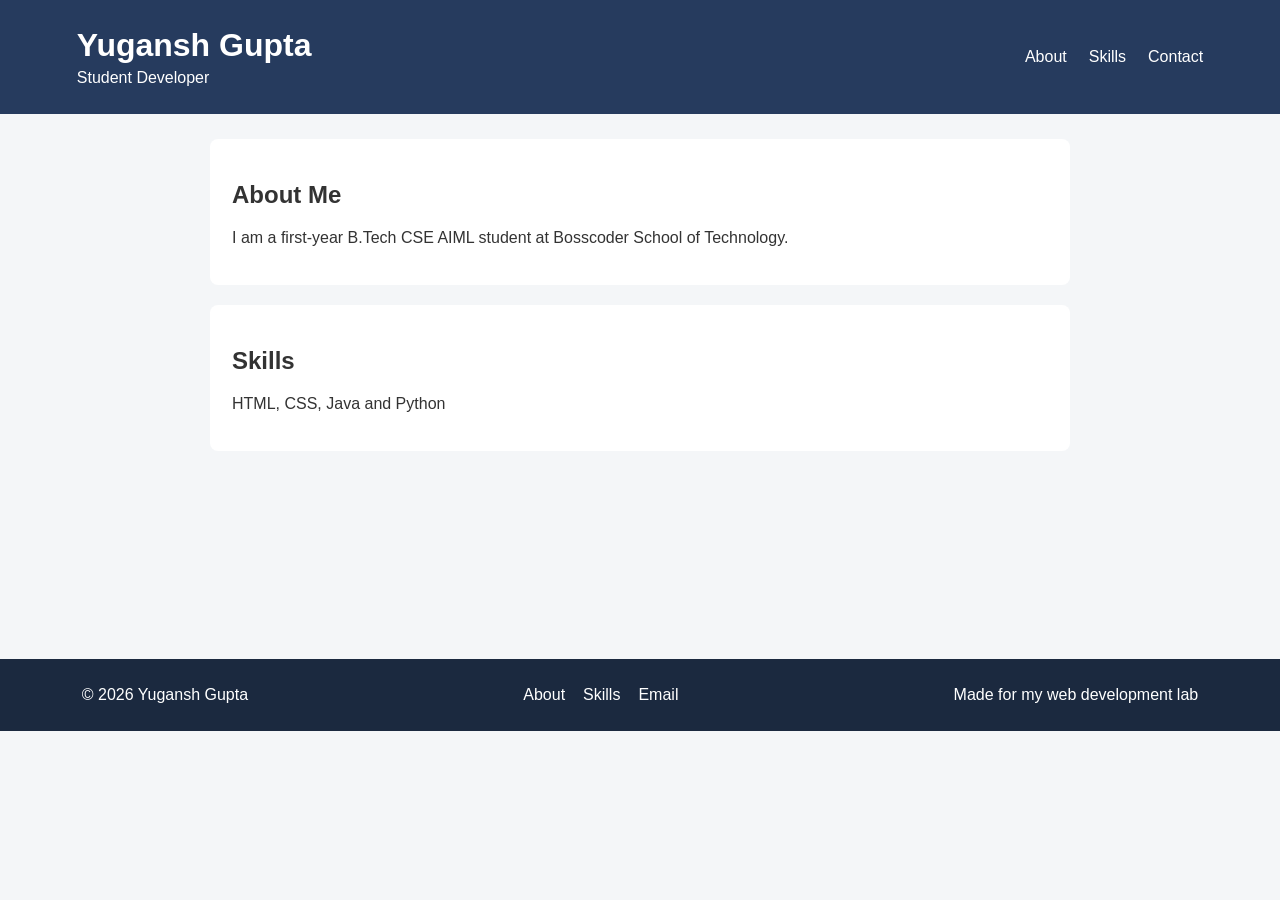
<file: P10/index.html>
<!DOCTYPE html>
<html lang="en">
<head>
    <meta charset="UTF-8">
    <meta name="viewport" content="width=device-width, initial-scale=1.0">
    <title>Portfolio Header and Footer with Flexbox</title>
    <link rel="stylesheet" href="style.css">
</head>
<body>
    <header class="header">
        <div class="logo">
            <h1>Yugansh Gupta</h1>
            <p>Student Developer</p>
        </div>
        <nav>
            <a href="#about">About</a>
            <a href="#skills">Skills</a>
            <a href="#contact">Contact</a>
        </nav>
    </header>

    <main>
        <section id="about">
            <h2>About Me</h2>
            <p>I am a first-year B.Tech CSE AIML student at Bosscoder School of Technology.</p>
        </section>
        <section id="skills">
            <h2>Skills</h2>
            <p>HTML, CSS, Java and Python</p>
        </section>
    </main>

    <footer class="footer" id="contact">
        <p>© 2026 Yugansh Gupta</p>
        <div class="footer-links">
            <a href="#about">About</a>
            <a href="#skills">Skills</a>
            <a href="mailto:your-email@example.com">Email</a>
        </div>
        <p>Made for my web development lab</p>
    </footer>
</body>
</html>
</file>
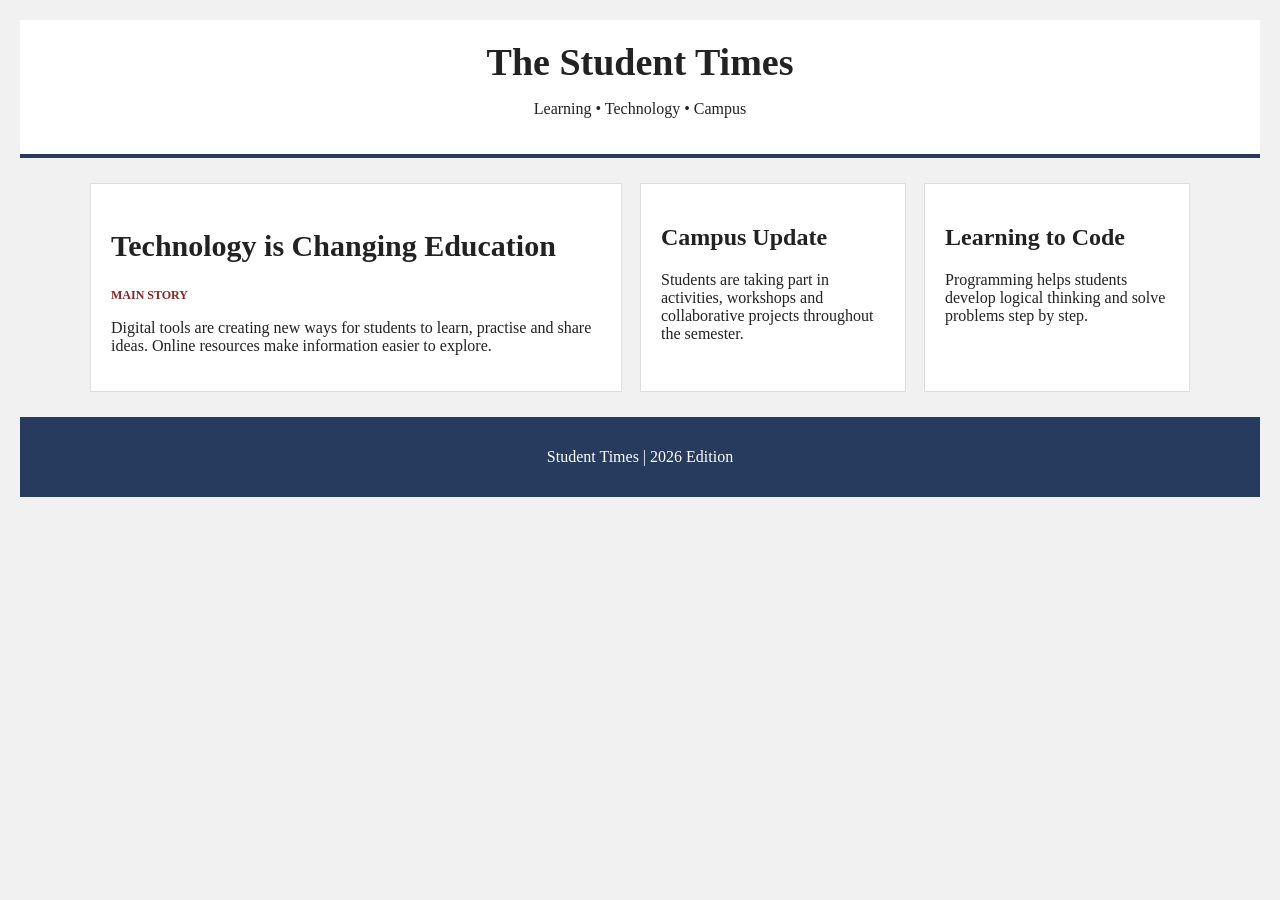
<file: P11/index.html>
<!DOCTYPE html>
<html lang="en">
<head>
    <meta charset="UTF-8">
    <meta name="viewport" content="width=device-width, initial-scale=1.0">
    <title>Newspaper Layout with CSS Grid</title>
    <link rel="stylesheet" href="style.css">
</head>
<body>
    <header class="masthead">
        <h1>The Student Times</h1>
        <p>Learning • Technology • Campus</p>
    </header>

    <main class="newspaper">
        <article class="main-story">
            <h2>Technology is Changing Education</h2>
            <p class="tag">MAIN STORY</p>
            <p>Digital tools are creating new ways for students to learn, practise and share ideas. Online resources make information easier to explore.</p>
        </article>

        <article class="side-story">
            <h2>Campus Update</h2>
            <p>Students are taking part in activities, workshops and collaborative projects throughout the semester.</p>
        </article>

        <article class="third-story">
            <h2>Learning to Code</h2>
            <p>Programming helps students develop logical thinking and solve problems step by step.</p>
        </article>
    </main>

    <footer>
        <p>Student Times | 2026 Edition</p>
    </footer>
</body>
</html>
</file>
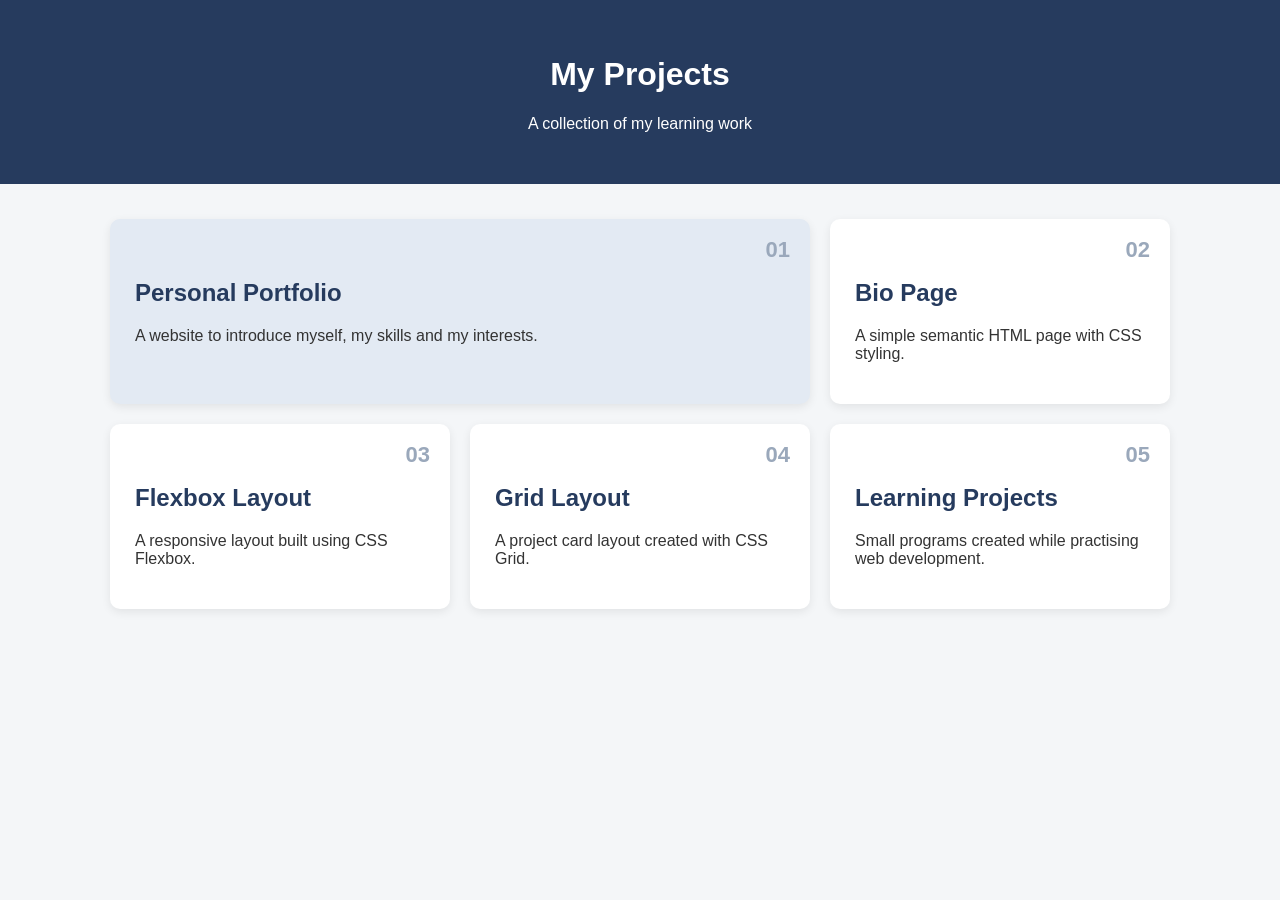
<file: P12/index.html>
<!DOCTYPE html>
<html lang="en">
<head>
    <meta charset="UTF-8">
    <meta name="viewport" content="width=device-width, initial-scale=1.0">
    <title>Portfolio Projects Grid</title>
    <link rel="stylesheet" href="style.css">
</head>
<body>
    <header>
        <h1>My Projects</h1>
        <p>A collection of my learning work</p>
    </header>

    <main class="projects">
        <article class="project featured">
            <span class="number">01</span>
            <h2>Personal Portfolio</h2>
            <p>A website to introduce myself, my skills and my interests.</p>
        </article>

        <article class="project">
            <span class="number">02</span>
            <h2>Bio Page</h2>
            <p>A simple semantic HTML page with CSS styling.</p>
        </article>

        <article class="project">
            <span class="number">03</span>
            <h2>Flexbox Layout</h2>
            <p>A responsive layout built using CSS Flexbox.</p>
        </article>

        <article class="project">
            <span class="number">04</span>
            <h2>Grid Layout</h2>
            <p>A project card layout created with CSS Grid.</p>
        </article>

        <article class="project">
            <span class="number">05</span>
            <h2>Learning Projects</h2>
            <p>Small programs created while practising web development.</p>
        </article>
    </main>
</body>
</html>
</file>
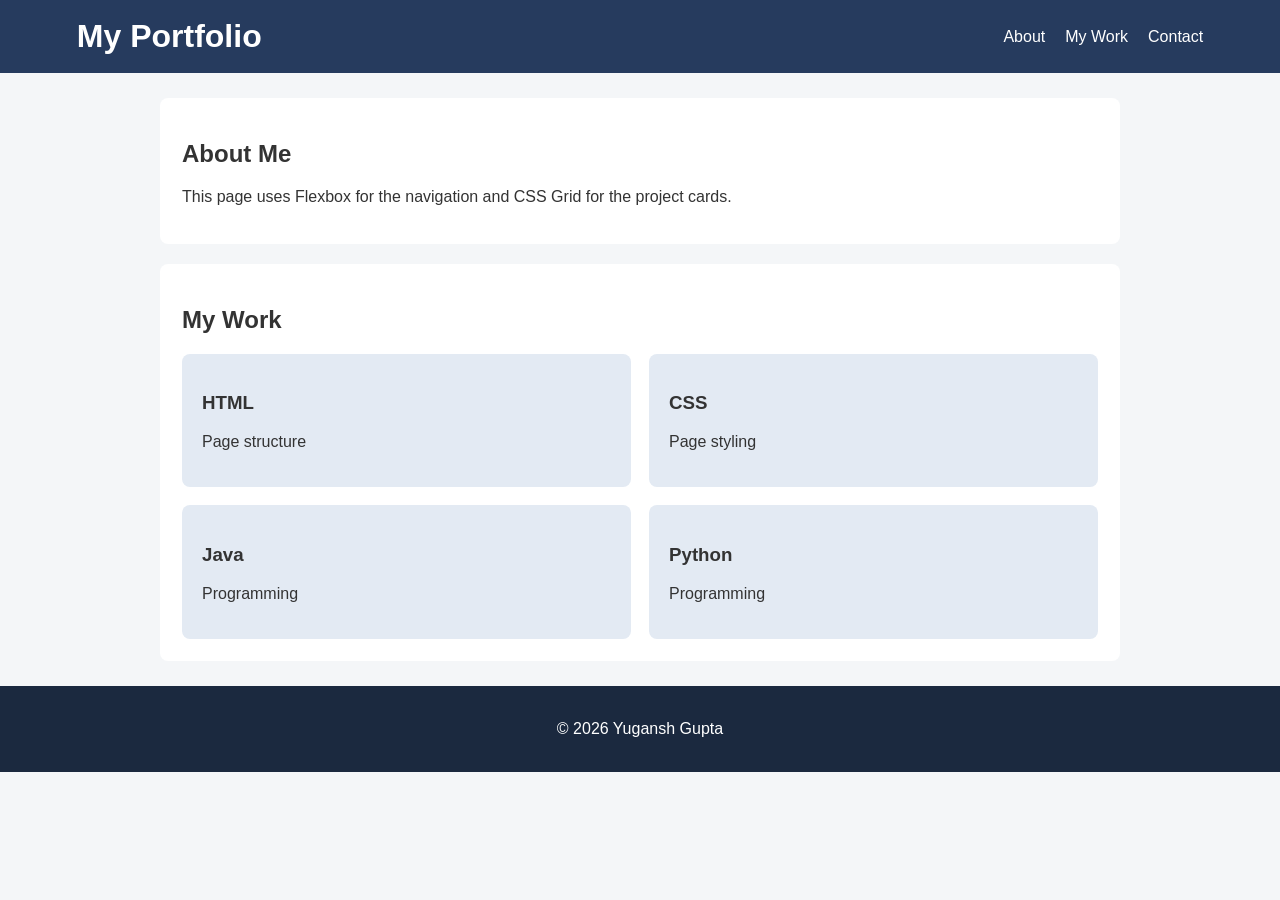
<file: P13/index.html>
<!DOCTYPE html>
<html lang="en">
<head>
    <meta charset="UTF-8">
    <meta name="viewport" content="width=device-width, initial-scale=1.0">
    <title>Flexbox and Grid Comparison</title>
    <link rel="stylesheet" href="style.css">
</head>
<body>
    <header class="header">
        <h1>My Portfolio</h1>
        <nav>
            <a href="#about">About</a>
            <a href="#work">My Work</a>
            <a href="#contact">Contact</a>
        </nav>
    </header>

    <main>
        <section id="about" class="about">
            <h2>About Me</h2>
            <p>This page uses Flexbox for the navigation and CSS Grid for the project cards.</p>
        </section>

        <section id="work">
            <h2>My Work</h2>
            <div class="project-grid">
                <article class="card"><h3>HTML</h3><p>Page structure</p></article>
                <article class="card"><h3>CSS</h3><p>Page styling</p></article>
                <article class="card"><h3>Java</h3><p>Programming</p></article>
                <article class="card"><h3>Python</h3><p>Programming</p></article>
            </div>
        </section>
    </main>

    <footer id="contact">
        <p>© 2026 Yugansh Gupta</p>
    </footer>
</body>
</html>
</file>
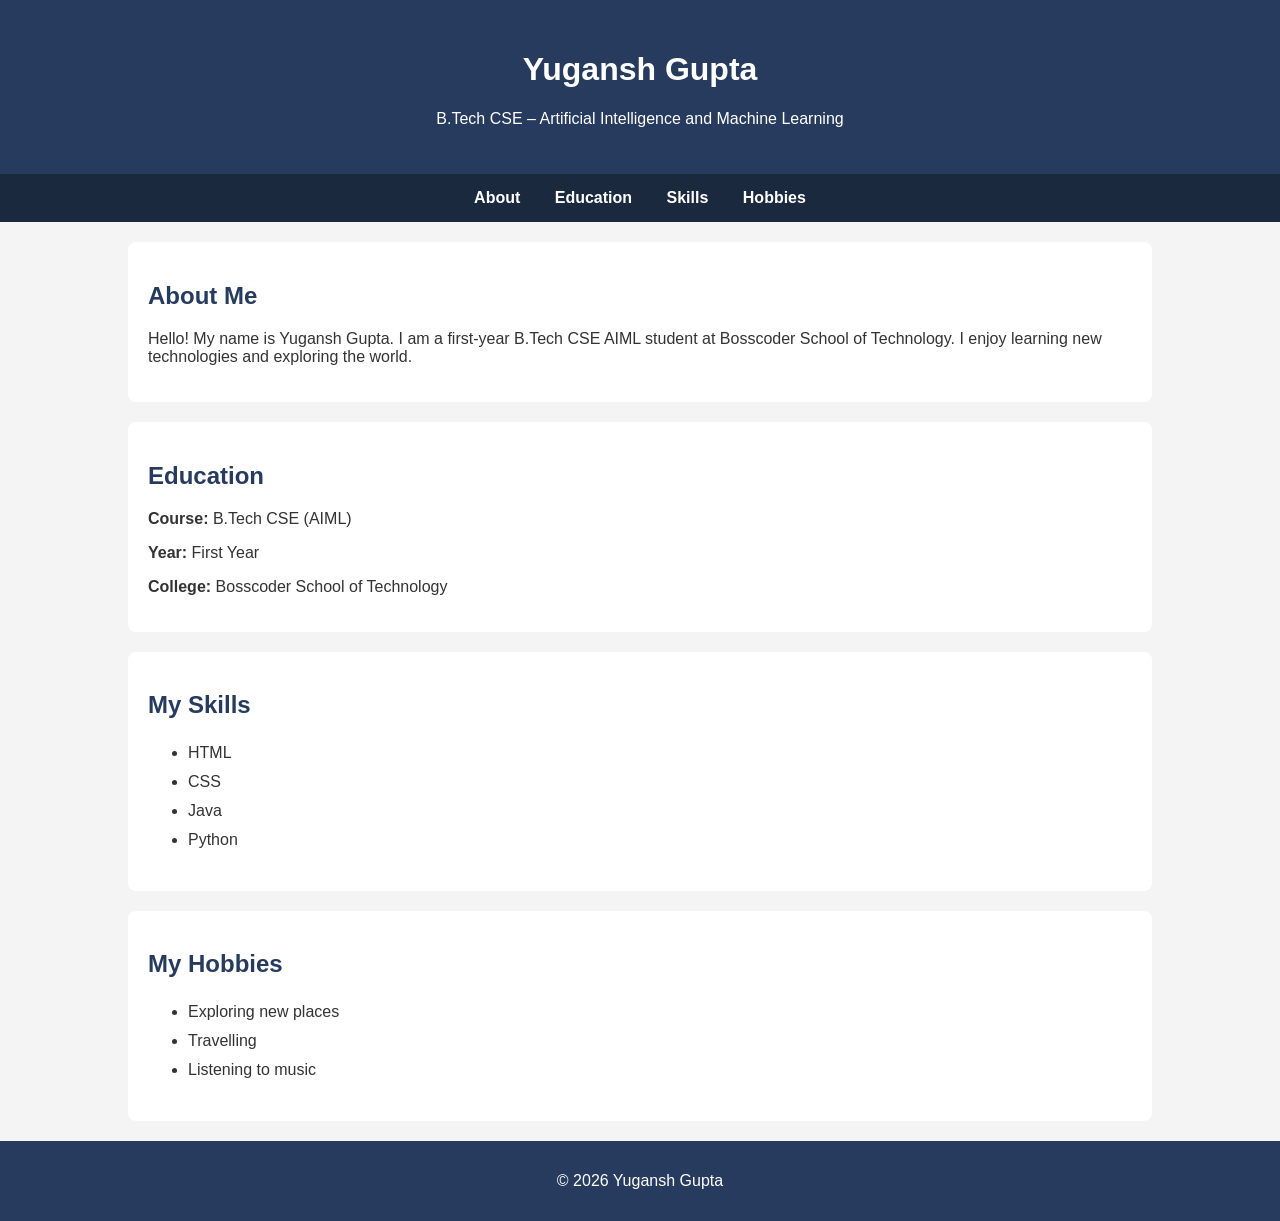
<file: P5/index.html>
<!DOCTYPE html>
<html lang="en">
<head>
    <meta charset="UTF-8">
    <meta name="viewport" content="width=device-width, initial-scale=1.0">
    <title>My Bio Page</title>
    <link rel="stylesheet" href="style.css">
</head>
<body>
    <header>
        <h1>Yugansh Gupta</h1>
        <p>B.Tech CSE – Artificial Intelligence and Machine Learning</p>
    </header>

    <nav>
        <a href="#about">About</a>
        <a href="#education">Education</a>
        <a href="#skills">Skills</a>
        <a href="#hobbies">Hobbies</a>
    </nav>

    <main>
        <section id="about">
            <h2>About Me</h2>
            <p>Hello! My name is Yugansh Gupta. I am a first-year B.Tech CSE AIML student at Bosscoder School of Technology. I enjoy learning new technologies and exploring the world.</p>
        </section>

        <section id="education">
            <h2>Education</h2>
            <p><strong>Course:</strong> B.Tech CSE (AIML)</p>
            <p><strong>Year:</strong> First Year</p>
            <p><strong>College:</strong> Bosscoder School of Technology</p>
        </section>

        <section id="skills">
            <h2>My Skills</h2>
            <ul>
                <li>HTML</li>
                <li>CSS</li>
                <li>Java</li>
                <li>Python</li>
            </ul>
        </section>

        <section id="hobbies">
            <h2>My Hobbies</h2>
            <ul>
                <li>Exploring new places</li>
                <li>Travelling</li>
                <li>Listening to music</li>
            </ul>
        </section>
    </main>

    <footer>
        <p>© 2026 Yugansh Gupta</p>
    </footer>
</body>
</html>
</file>
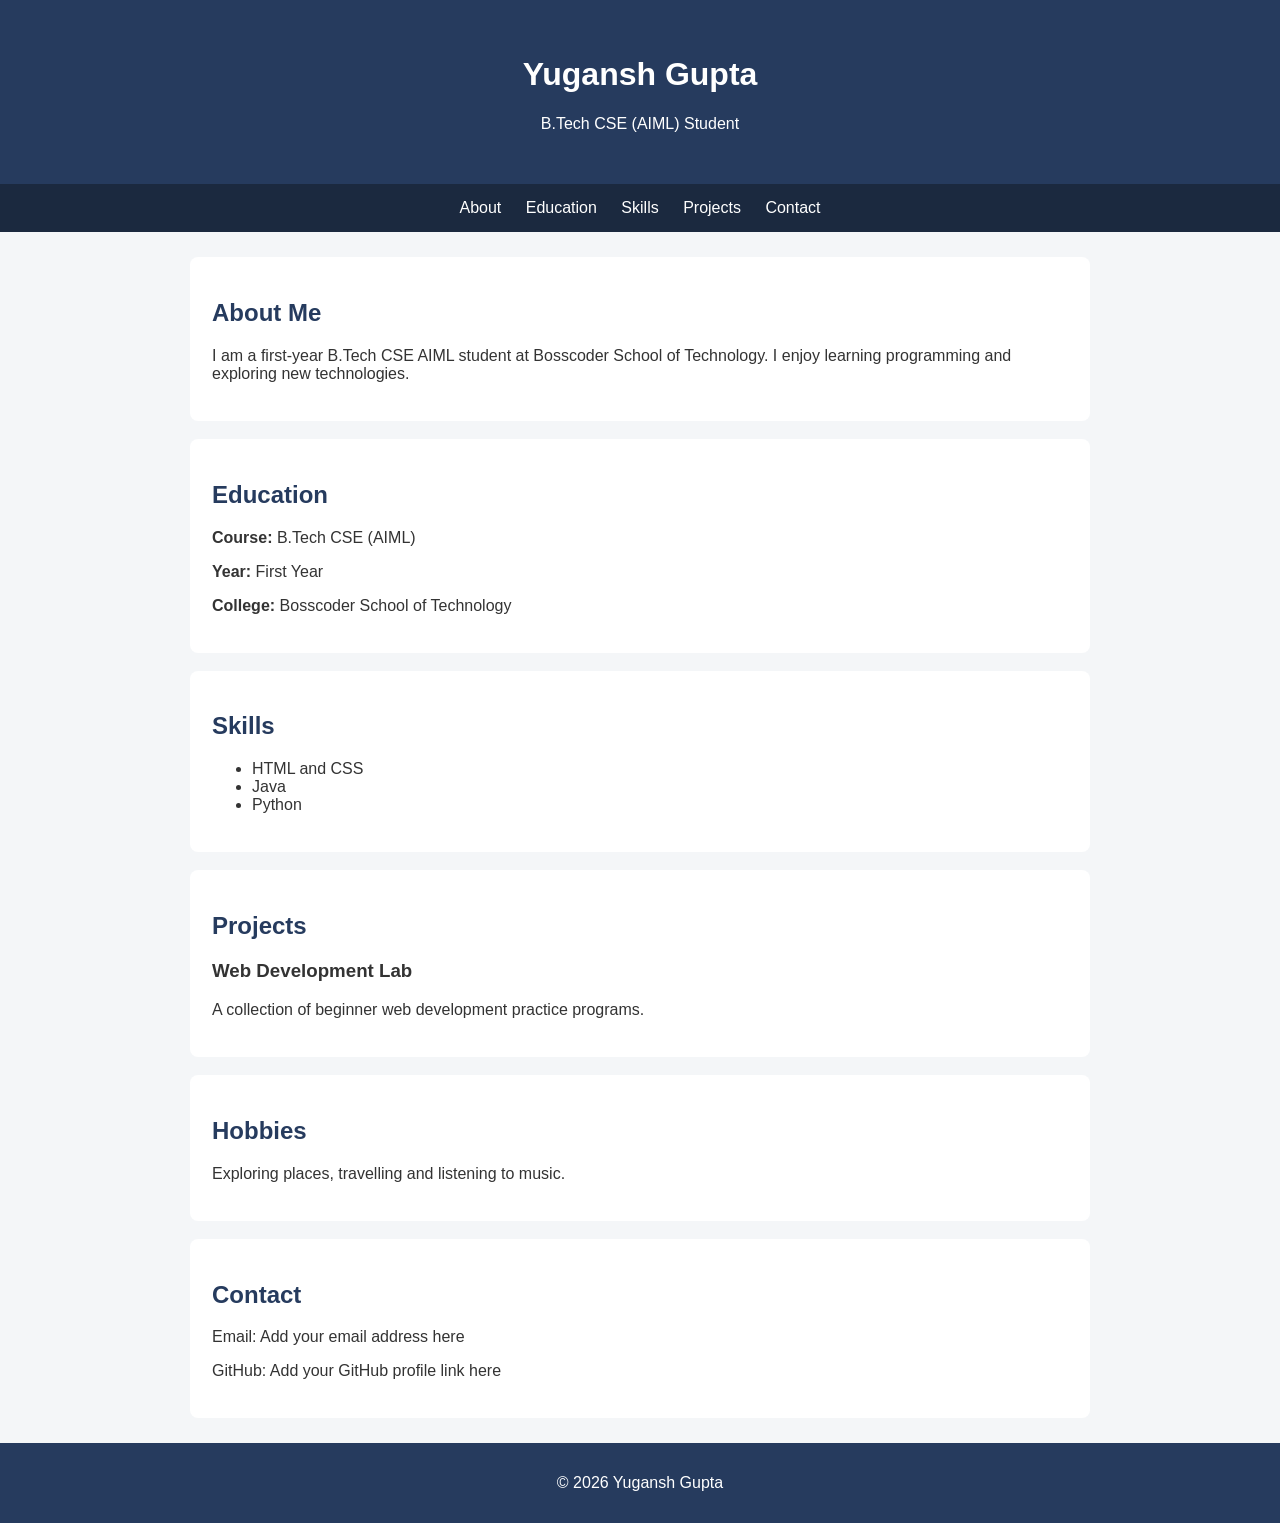
<file: P6/index.html>
<!DOCTYPE html>
<html lang="en">
<head>
    <meta charset="UTF-8">
    <meta name="viewport" content="width=device-width, initial-scale=1.0">
    <title>My Portfolio</title>
    <link rel="stylesheet" href="style.css">
</head>
<body>
    <header>
        <h1>Yugansh Gupta</h1>
        <p>B.Tech CSE (AIML) Student</p>
    </header>

    <nav>
        <a href="#about">About</a>
        <a href="#education">Education</a>
        <a href="#skills">Skills</a>
        <a href="#projects">Projects</a>
        <a href="#contact">Contact</a>
    </nav>

    <main>
        <section id="about">
            <h2>About Me</h2>
            <p>I am a first-year B.Tech CSE AIML student at Bosscoder School of Technology. I enjoy learning programming and exploring new technologies.</p>
        </section>

        <section id="education">
            <h2>Education</h2>
            <p><strong>Course:</strong> B.Tech CSE (AIML)</p>
            <p><strong>Year:</strong> First Year</p>
            <p><strong>College:</strong> Bosscoder School of Technology</p>
        </section>

        <section id="skills">
            <h2>Skills</h2>
            <ul>
                <li>HTML and CSS</li>
                <li>Java</li>
                <li>Python</li>
            </ul>
        </section>

        <section id="projects">
            <h2>Projects</h2>
            <article>
                <h3>Web Development Lab</h3>
                <p>A collection of beginner web development practice programs.</p>
            </article>
        </section>

        <section id="hobbies">
            <h2>Hobbies</h2>
            <p>Exploring places, travelling and listening to music.</p>
        </section>

        <section id="contact">
            <h2>Contact</h2>
            <p>Email: Add your email address here</p>
            <p>GitHub: Add your GitHub profile link here</p>
        </section>
    </main>

    <footer>
        <p>© 2026 Yugansh Gupta</p>
    </footer>
</body>
</html>
</file>
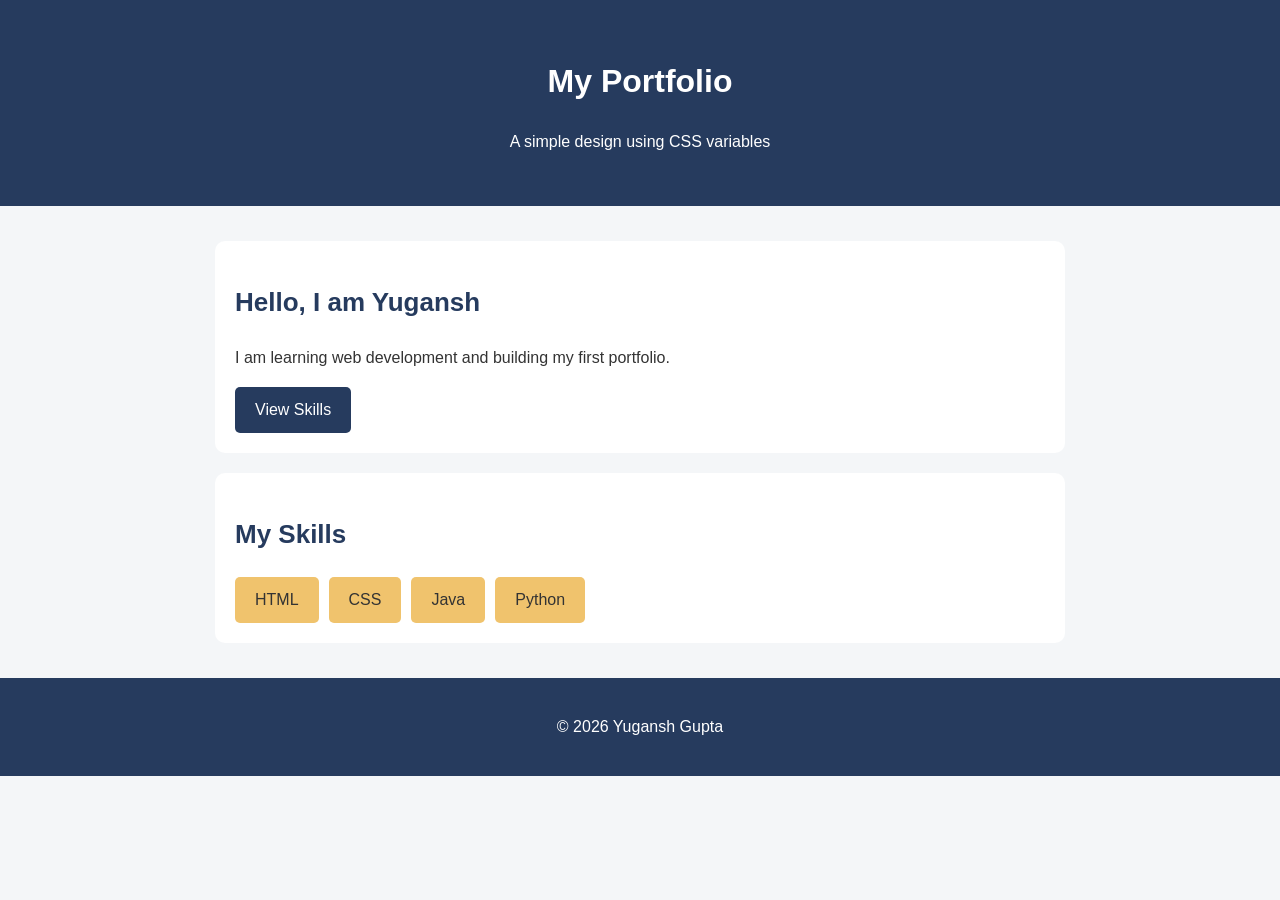
<file: P7/index.html>
<!DOCTYPE html>
<html lang="en">
<head>
    <meta charset="UTF-8">
    <meta name="viewport" content="width=device-width, initial-scale=1.0">
    <title>CSS Design Tokens</title>
    <link rel="stylesheet" href="style.css">
</head>
<body>
    <header class="site-header">
        <h1>My Portfolio</h1>
        <p>A simple design using CSS variables</p>
    </header>

    <main class="container">
        <section class="intro">
            <h2>Hello, I am Yugansh</h2>
            <p>I am learning web development and building my first portfolio.</p>
            <a class="button" href="#skills">View Skills</a>
        </section>

        <section id="skills" class="skills">
            <h2>My Skills</h2>
            <div class="skill-list">
                <span>HTML</span>
                <span>CSS</span>
                <span>Java</span>
                <span>Python</span>
            </div>
        </section>
    </main>

    <footer>
        <p>© 2026 Yugansh Gupta</p>
    </footer>
</body>
</html>
</file>
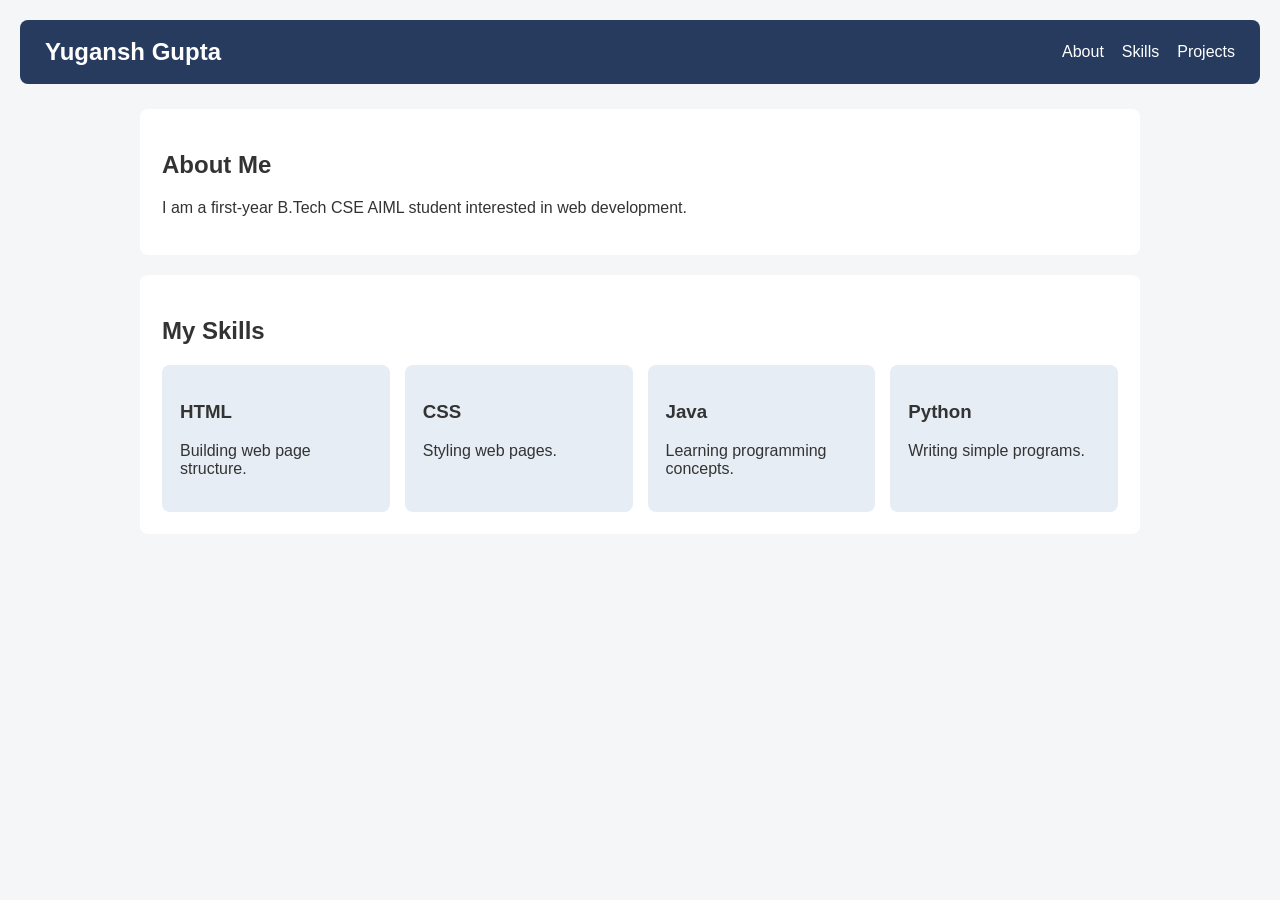
<file: P9/index.html>
<!DOCTYPE html>
<html lang="en">
<head>
    <meta charset="UTF-8">
    <meta name="viewport" content="width=device-width, initial-scale=1.0">
    <title>Responsive Flexbox Portfolio</title>
    <link rel="stylesheet" href="style.css">
</head>
<body>
    <header class="navbar">
        <h1>Yugansh Gupta</h1>
        <nav>
            <a href="#about">About</a>
            <a href="#skills">Skills</a>
            <a href="#projects">Projects</a>
        </nav>
    </header>

    <main>
        <section id="about" class="about">
            <h2>About Me</h2>
            <p>I am a first-year B.Tech CSE AIML student interested in web development.</p>
        </section>

        <section id="skills">
            <h2>My Skills</h2>
            <div class="card-grid">
                <article class="card"><h3>HTML</h3><p>Building web page structure.</p></article>
                <article class="card"><h3>CSS</h3><p>Styling web pages.</p></article>
                <article class="card"><h3>Java</h3><p>Learning programming concepts.</p></article>
                <article class="card"><h3>Python</h3><p>Writing simple programs.</p></article>
            </div>
        </section>
    </main>
</body>
</html>
</file>
<file: P10/style.css>
* {
    box-sizing: border-box;
}

body {
    margin: 0;
    font-family: Arial, sans-serif;
    color: #333;
    background: #f4f6f8;
}

.header {
    display: flex;
    justify-content: space-between;
    align-items: center;
    flex-wrap: wrap;
    gap: 20px;
    padding: 22px 6%;
    background: #263b5e;
    color: white;
}

.logo h1, .logo p {
    margin: 5px 0;
}

.header nav {
    display: flex;
    gap: 22px;
    flex-wrap: wrap;
}

.header a, .footer a {
    color: white;
    text-decoration: none;
}

.header a:hover, .footer a:hover {
    color: #f0c36d;
}

main {
    max-width: 900px;
    min-height: 55vh;
    margin: 25px auto;
    padding: 0 20px;
}

section {
    background: white;
    padding: 22px;
    margin-bottom: 20px;
    border-radius: 8px;
}

.footer {
    display: flex;
    justify-content: space-between;
    align-items: center;
    flex-wrap: wrap;
    gap: 15px;
    padding: 22px 6%;
    background: #1b293f;
    color: white;
}

.footer p {
    margin: 5px;
}

.footer-links {
    display: flex;
    gap: 18px;
}

@media (max-width: 600px) {
    .header, .footer {
        flex-direction: column;
        align-items: flex-start;
    }
}
</file>
<file: P11/style.css>
* {
    box-sizing: border-box;
}

body {
    margin: 0;
    padding: 20px;
    font-family: Georgia, serif;
    background: #f1f1f1;
    color: #222;
}

.masthead {
    text-align: center;
    padding: 20px;
    background: white;
    border-bottom: 4px solid #263b5e;
}

.masthead h1 {
    margin: 0;
    font-size: 38px;
}

.newspaper {
    display: grid;
    grid-template-columns: 2fr 1fr 1fr;
    gap: 18px;
    max-width: 1100px;
    margin: 25px auto;
}

.newspaper article {
    background: white;
    padding: 20px;
    border: 1px solid #ddd;
}

.main-story {
    grid-column: span 1;
}

.main-story h2 {
    font-size: 30px;
}

.tag {
    color: #8b2525;
    font-weight: bold;
    font-size: 12px;
}

footer {
    text-align: center;
    padding: 15px;
    background: #263b5e;
    color: white;
}

@media (max-width: 750px) {
    .newspaper {
        grid-template-columns: 1fr 1fr;
    }

    .main-story {
        grid-column: 1 / -1;
    }
}

@media (max-width: 500px) {
    .newspaper {
        grid-template-columns: 1fr;
    }

    .masthead h1 {
        font-size: 28px;
    }
}
</file>
<file: P12/style.css>
* {
    box-sizing: border-box;
}

body {
    margin: 0;
    font-family: Arial, sans-serif;
    background: #f4f6f8;
    color: #333;
}

header {
    text-align: center;
    padding: 35px 15px;
    color: white;
    background: #263b5e;
}

.projects {
    display: grid;
    grid-template-columns: repeat(3, 1fr);
    grid-auto-rows: minmax(180px, auto);
    gap: 20px;
    max-width: 1100px;
    margin: 35px auto;
    padding: 0 20px;
}

.project {
    position: relative;
    padding: 25px;
    background: white;
    border-radius: 10px;
    box-shadow: 0 3px 10px rgba(0, 0, 0, 0.08);
}

.project h2 {
    color: #263b5e;
    margin-top: 35px;
}

.number {
    position: absolute;
    top: 18px;
    right: 20px;
    color: #9aa8bb;
    font-weight: bold;
    font-size: 22px;
}

.featured {
    grid-column: span 2;
    background: #e3eaf3;
}

@media (max-width: 750px) {
    .projects {
        grid-template-columns: repeat(2, 1fr);
    }

    .featured {
        grid-column: span 2;
    }
}

@media (max-width: 500px) {
    .projects {
        grid-template-columns: 1fr;
    }

    .featured {
        grid-column: span 1;
    }
}
</file>
<file: P13/style.css>
* {
    box-sizing: border-box;
}

body {
    margin: 0;
    font-family: Arial, sans-serif;
    background: #f4f6f8;
    color: #333;
}

/* Flexbox is useful for arranging items in one row. */
.header {
    display: flex;
    justify-content: space-between;
    align-items: center;
    flex-wrap: wrap;
    gap: 15px;
    padding: 18px 6%;
    background: #263b5e;
    color: white;
}

.header h1 {
    margin: 0;
}

.header nav {
    display: flex;
    gap: 20px;
    flex-wrap: wrap;
}

.header a {
    color: white;
    text-decoration: none;
}

/* CSS Grid is useful for rows and columns together. */
main {
    max-width: 1000px;
    margin: 25px auto;
    padding: 0 20px;
}

.about, #work {
    padding: 22px;
    margin-bottom: 20px;
    background: white;
    border-radius: 8px;
}

.project-grid {
    display: grid;
    grid-template-columns: repeat(2, 1fr);
    gap: 18px;
}

.card {
    padding: 20px;
    background: #e3eaf3;
    border-radius: 8px;
}

footer {
    padding: 18px;
    text-align: center;
    color: white;
    background: #1b293f;
}

@media (max-width: 550px) {
    .header {
        flex-direction: column;
        align-items: flex-start;
    }

    .project-grid {
        grid-template-columns: 1fr;
    }
}
</file>
<file: P5/style.css>
/* Basic page styling */
body {
    font-family: Arial, sans-serif;
    margin: 0;
    padding: 0;
    background-color: #f4f4f4;
    color: #333;
}

/* Header section */
header {
    background-color: #263b5e;
    color: white;
    text-align: center;
    padding: 30px;
}

/* Navigation bar */
nav {
    background-color: #1b293f;
    text-align: center;
    padding: 15px;
}

nav a {
    color: white;
    text-decoration: none;
    margin: 15px;
    font-weight: bold;
}

nav a:hover {
    color: #f0c36d;
}

/* Main content */
main {
    width: 80%;
    margin: 20px auto;
}

/* Content sections */
section {
    background-color: white;
    padding: 20px;
    margin-bottom: 20px;
    border-radius: 8px;
}

/* Section headings */
h2 {
    color: #263b5e;
}

/* Lists */
ul {
    line-height: 1.8;
}

/* Footer */
footer {
    background-color: #263b5e;
    color: white;
    text-align: center;
    padding: 15px;
}
</file>
<file: P6/style.css>
body {
    font-family: Arial, sans-serif;
    margin: 0;
    background: #f4f6f8;
    color: #333;
}

header {
    background: #263b5e;
    color: white;
    text-align: center;
    padding: 35px 15px;
}

nav {
    background: #1b293f;
    text-align: center;
    padding: 15px;
}

nav a {
    color: white;
    text-decoration: none;
    margin: 10px;
}

nav a:hover {
    color: #f0c36d;
}

main {
    width: 85%;
    max-width: 900px;
    margin: 25px auto;
}

section {
    background: white;
    padding: 22px;
    margin-bottom: 18px;
    border-radius: 8px;
}

h2 {
    color: #263b5e;
}

footer {
    background: #263b5e;
    color: white;
    text-align: center;
    padding: 15px;
}
</file>
<file: P7/style.css>
/* Design tokens: common values are stored as variables */
:root {
    --primary-color: #263b5e;
    --secondary-color: #f0c36d;
    --background-color: #f4f6f8;
    --text-color: #333333;
    --font-main: Arial, sans-serif;
    --small-space: 10px;
    --medium-space: 20px;
    --large-space: 35px;
    --card-radius: 10px;
}

body {
    margin: 0;
    font-family: var(--font-main);
    color: var(--text-color);
    background: var(--background-color);
    line-height: 1.6;
}

.site-header {
    background: var(--primary-color);
    color: white;
    text-align: center;
    padding: var(--large-space);
}

.container {
    width: 85%;
    max-width: 850px;
    margin: var(--large-space) auto;
}

.intro, .skills {
    background: white;
    padding: var(--medium-space);
    margin-bottom: var(--medium-space);
    border-radius: var(--card-radius);
}

h2 {
    color: var(--primary-color);
    font-size: 26px;
}

p {
    font-size: 16px;
}

.button {
    display: inline-block;
    background: var(--primary-color);
    color: white;
    padding: var(--small-space) var(--medium-space);
    text-decoration: none;
    border-radius: 5px;
}

.button:hover {
    background: #17263e;
}

.skill-list {
    display: flex;
    gap: var(--small-space);
    flex-wrap: wrap;
}

.skill-list span {
    background: var(--secondary-color);
    padding: var(--small-space) var(--medium-space);
    border-radius: 5px;
}

footer {
    background: var(--primary-color);
    color: white;
    text-align: center;
    padding: var(--medium-space);
}
</file>
<file: P9/style.css>
* {
    box-sizing: border-box;
}

body {
    margin: 0;
    padding: 20px;
    font-family: Arial, sans-serif;
    background: #f4f6f8;
    color: #333;
}

.navbar {
    display: flex;
    justify-content: space-between;
    align-items: center;
    flex-wrap: wrap;
    gap: 15px;
    background: #263b5e;
    color: white;
    padding: 18px 25px;
    border-radius: 8px;
}

.navbar h1 {
    margin: 0;
    font-size: 24px;
}

nav {
    display: flex;
    flex-wrap: wrap;
    gap: 18px;
}

nav a {
    color: white;
    text-decoration: none;
}

nav a:hover {
    color: #f0c36d;
}

main {
    max-width: 1000px;
    margin: 25px auto;
}

.about, #skills {
    background: white;
    padding: 22px;
    margin-bottom: 20px;
    border-radius: 8px;
}

.card-grid {
    display: flex;
    flex-wrap: wrap;
    gap: 15px;
}

.card {
    flex: 1 1 200px;
    padding: 18px;
    background: #e7edf5;
    border-radius: 8px;
}

@media (max-width: 600px) {
    .navbar {
        flex-direction: column;
        align-items: flex-start;
    }

    nav {
        flex-direction: column;
        gap: 10px;
    }
}
</file>
